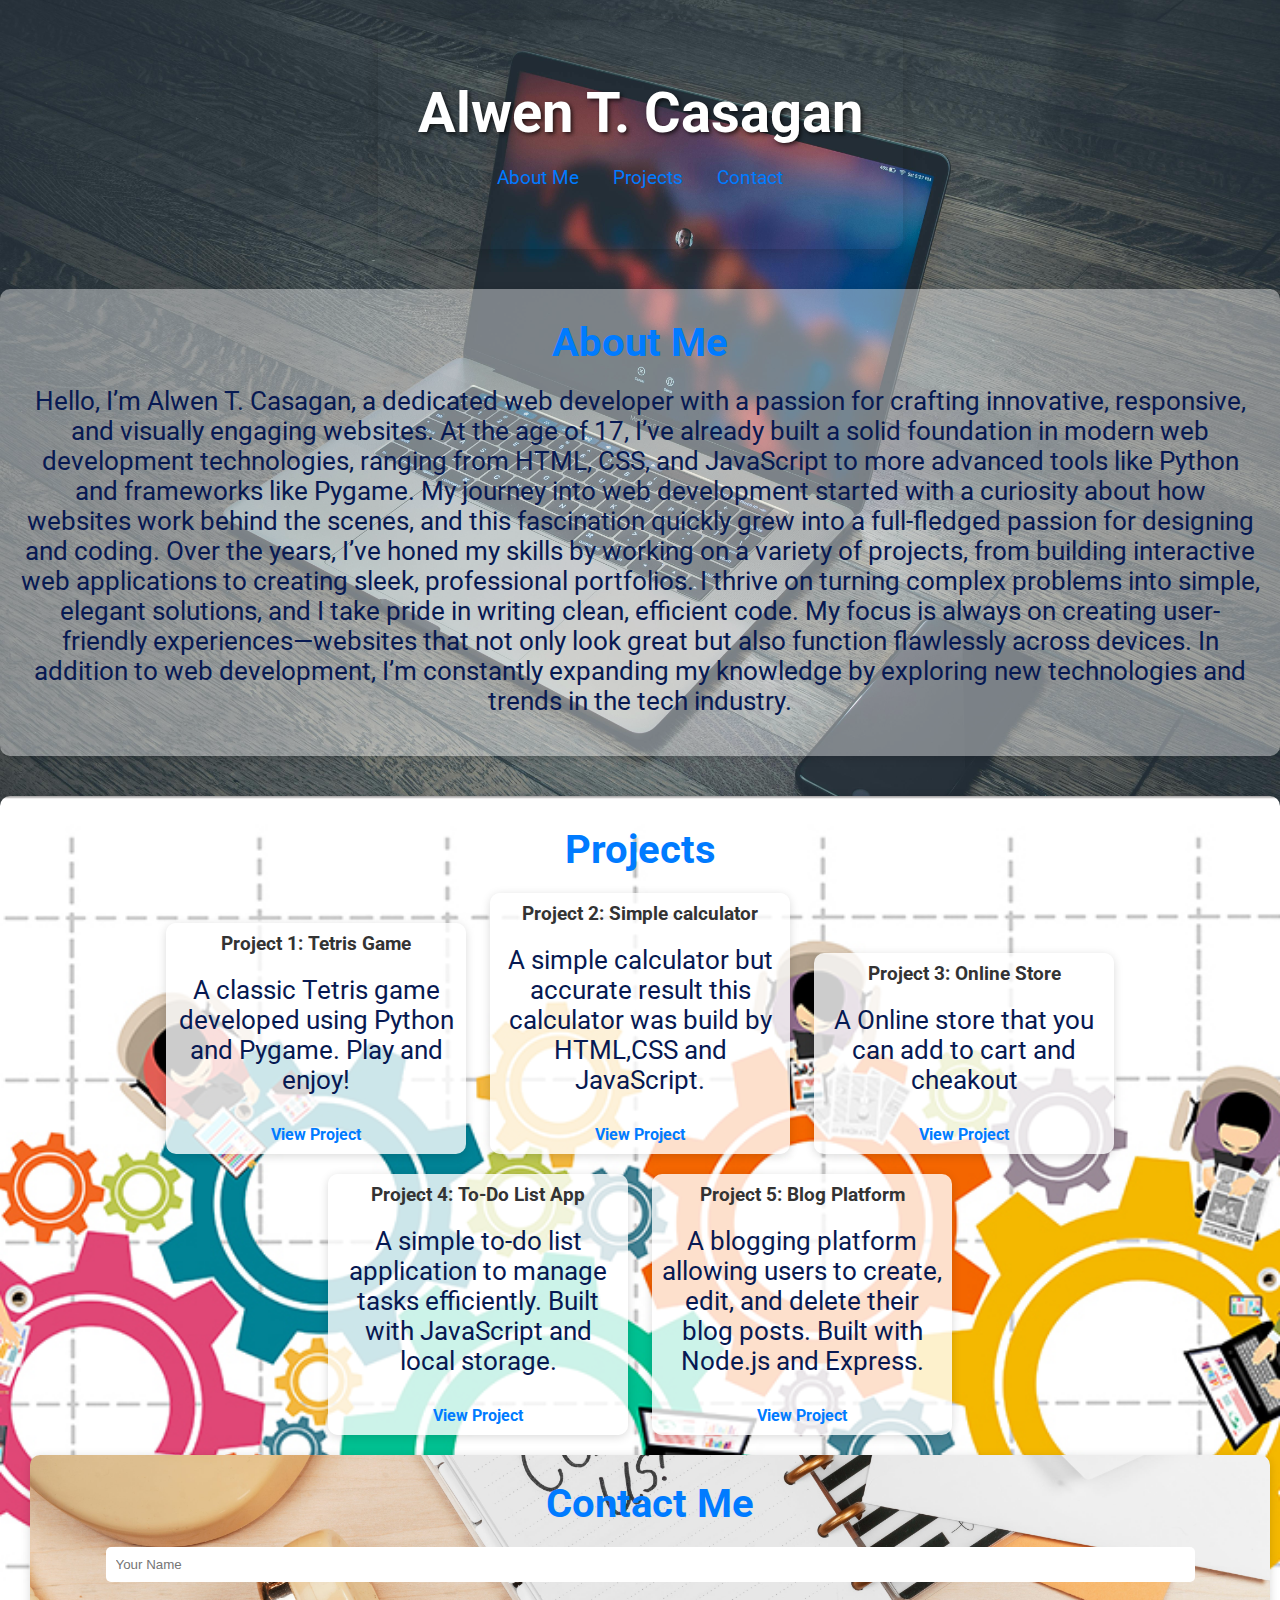
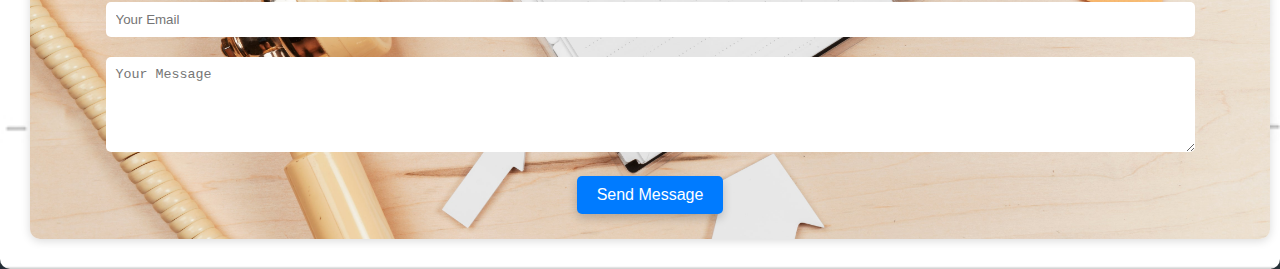
<file: index.html>
<!DOCTYPE html>
<html lang="en">
<head>
    <meta charset="UTF-8">
    <meta name="viewport" content="width=device-width, initial-scale=1.0">
    <link rel="stylesheet" href="Asset/style.css">
    <title>Alwen T. Casagan's Portfolio</title>
</head>
<body>
    <div class="container">
        <h1>Alwen T. Casagan</h1>
        <nav>
            <a href="#about">About Me</a>
            <a href="#projects">Projects</a>
            <a href="#contact">Contact</a>
        </nav>
    </div>

    <section id="about" class="about">
        <h2>About Me</h2>
        <p id="me">Hello, I’m Alwen T. Casagan, a dedicated web developer with a passion for crafting innovative, responsive, and visually engaging websites. At the age of 17, I’ve already built a solid foundation in modern web development technologies, ranging from HTML, CSS, and JavaScript to more advanced tools like Python and frameworks like Pygame. My journey into web development started with a curiosity about how websites work behind the scenes, and this fascination quickly grew into a full-fledged passion for designing and coding.
            Over the years, I’ve honed my skills by working on a variety of projects, from building interactive web applications to creating sleek, professional portfolios. I thrive on turning complex problems into simple, elegant solutions, and I take pride in writing clean, efficient code. My focus is always on creating user-friendly experiences—websites that not only look great but also function flawlessly across devices.
            In addition to web development, I’m constantly expanding my knowledge by exploring new technologies and trends in the tech industry.</p>
    </section>

    <section id="projects" class="projects">
        <h2>Projects</h2>
        <div class="project-card">
            <h3>Project 1: Tetris Game</h3>
            <p>A classic Tetris game developed using Python and Pygame. Play and enjoy!</p>
            <a href="https://1monster1430.github.io/Porfolio-tetris.github.io/" target="_blank">View Project</a>
        </div>
        <div class="project-card">
            <h3>Project 2: Simple calculator</h3>
            <p>A simple calculator but accurate result this calculator was build by HTML,CSS and JavaScript. </p>
            <a href="https://1monster1430.github.io/calculator2.github.io/" target="_blank">View Project</a>
        </div>
        <div class="project-card">
            <h3>Project 3: Online Store</h3>
            <p>A Online store that you can add to cart and cheakout</p>
            <a href="https://1monster1430.github.io/mainshopay.github.io/" target="_blank">View Project</a>
        </div>
        <div class="project-card">
            <h3>Project 4: To-Do List App</h3>
            <p>A simple to-do list application to manage tasks efficiently. Built with JavaScript and local storage.</p>
            <a href="https://github.com/yourusername/todo-list-app" target="_blank">View Project</a>
        </div>
        <div class="project-card">
            <h3>Project 5: Blog Platform</h3>
            <p>A blogging platform allowing users to create, edit, and delete their blog posts. Built with Node.js and Express.</p>
            <a href="https://github.com/yourusername/blog-platform" target="_blank">View Project</a>
        </div>
        <section class="contact" id="contact">
            <h2>Contact Me</h2>
            <form id="contactForm">
                <input type="text" id="name" placeholder="Your Name" required />
                <input type="email" id="email" placeholder="Your Email" required />
                <textarea id="message" placeholder="Your Message" rows="5" required></textarea>
                <button type="submit">Send Message</button>
            </form>
        </section>
        <script src="fungtion.js"></script>
</body>
</html>
</file>
<file: Asset/style.css>
@import url('https://fonts.googleapis.com/css2?family=Roboto:wght@400;700&display=swap');

* {
    margin: 0;
    padding: 0;
    box-sizing: border-box;
}

html {
    scroll-behavior: smooth; /* Enable smooth scrolling */
}

body {
    font-family: 'Roboto', sans-serif;
    height: 100vh;
    display: flex;
    flex-direction: column;
    justify-content: flex-start;
    align-items: center;
    background-image: url('image/pexels-veeterzy-303383.jpg'); /* Main background image */
    background-size: cover;
    color: #333;
}

.container {
    text-align: center;
    background: transparent;
    padding: 40px;
    border-radius: 10px;
    box-shadow: 0 4px 20px rgba(0, 0, 0, 0.2); /* Adding a subtle shadow for depth */
    margin: 20px 0;
}

h1 {
    font-size: 3.5em;
    color: #ffffff; /* White color for contrast */
    text-shadow: 2px 2px 4px rgba(0, 0, 0, 0.7); /* Dark shadow for better readability */
    margin: 20px 0; /* Add margin for spacing */
}

nav {
    margin: 20px 0; /* Spacing for the navigation links */
}

nav a {
    margin: 0 15px; /* Spacing between links */
    text-decoration: none;
    color: #007BFF; /* Link color */
    font-size: 1.2em; /* Font size for links */
}

h2 {
    font-size: 2.5em;
    color: #333; /* Darker shade for headings */
    margin: 10px 0;
}

p {
    font-size: 1.6rem;
    margin: 20px 0;
    color:#071952;
}

button {
    padding: 10px 20px;
    font-size: 1em;
    background-color: #007BFF; /* Primary button color */
    color: white; /* Text color */
    border: none;
    border-radius: 5px;
    cursor: pointer;
    margin: 10px;
    transition: background-color 0.3s;
    box-shadow: 0 4px 10px rgba(0, 0, 0, 0.2); /* Adding a subtle shadow */
}

button:hover {
    background-color: #0056b3; /* Darker shade on hover */
}

.projects, .contact {
    text-align: center;
    margin: 20px 0;
    width: 100%;
    background-image: url('image/Team-project.jpg'); /* Background image for sections */
    background-size: cover; /* Ensure the image covers the entire section */
    background-position: center; /* Center the image */
    background-repeat: no-repeat; /* Prevent repeating of the image */
    background-color: rgba(255, 255, 255, 0.4); /* Slightly transparent background color for better readability */
    padding: 20px; /* Add some padding for better spacing */
    border-radius: 10px; /* Rounded corners */
    box-shadow: 0 2px 10px rgba(0, 0, 0, 0.15); /* Add shadow for depth */
}
.about {
    text-align: center;
    margin: 20px 0;
    width: 100%;
   background: transparent; /* Background image for sections */
   background-color: rgba(255, 255, 255, 0.4); /* Slightly transparent background color for better readability */
    background-size: cover; /* Ensure the image covers the entire section */
    background-position: center; /* Center the image */
    background-repeat: no-repeat; /* Prevent repeating of the image */
    padding: 20px; /* Add some padding for better spacing */
    border-radius: 10px; /* Rounded corners */
    box-shadow: 0 2px 10px rgba(0, 0, 0, 0.15); /* Add shadow for depth */
}
.me {
    text-decoration: white;
}


.about h2, .projects h2, .contact h2 {
    color: #007BFF; /* Primary color for section headings */
}

.project-card {
    background-color: rgba(255, 255, 255, 0.8); /* Slightly transparent for better readability */
    border-radius: 10px;
    margin: 10px;
    padding: 10px;
    text-align: center;
    width: 300px;
    display: inline-block;
    box-shadow: 0 2px 10px rgba(0, 0, 0, 0.15);
}

.project-card a {
    display: inline-block;
    margin-top: 10px; /* Space above the link */
    color: #007BFF; /* Link color */
    text-decoration: none; /* Remove underline */
    font-weight: bold; /* Make link bold */
}

.project-card a:hover {
    text-decoration: underline; /* Underline on hover for emphasis */
}

input, textarea {
    width: 90%;
    margin: 10px 0;
    padding: 10px;
    border: 1px black;
    border-radius: 5px;
    transition: border-color 0.3s;
}

input:focus, textarea:focus {
    border-color: #007BFF; /* Highlight input on focus */
}
.contact {
    padding: 15px; /* Reduced padding */
   background-image: url('image/contact-us-image.jpg');
    border-radius: 10px; /* Keep rounded corners */
    box-shadow: 0 2px 10px rgba(0, 0, 0, 0.15); /* Subtle shadow for depth */
    margin: 10px; /* Adjusted margin */
}
</file>
